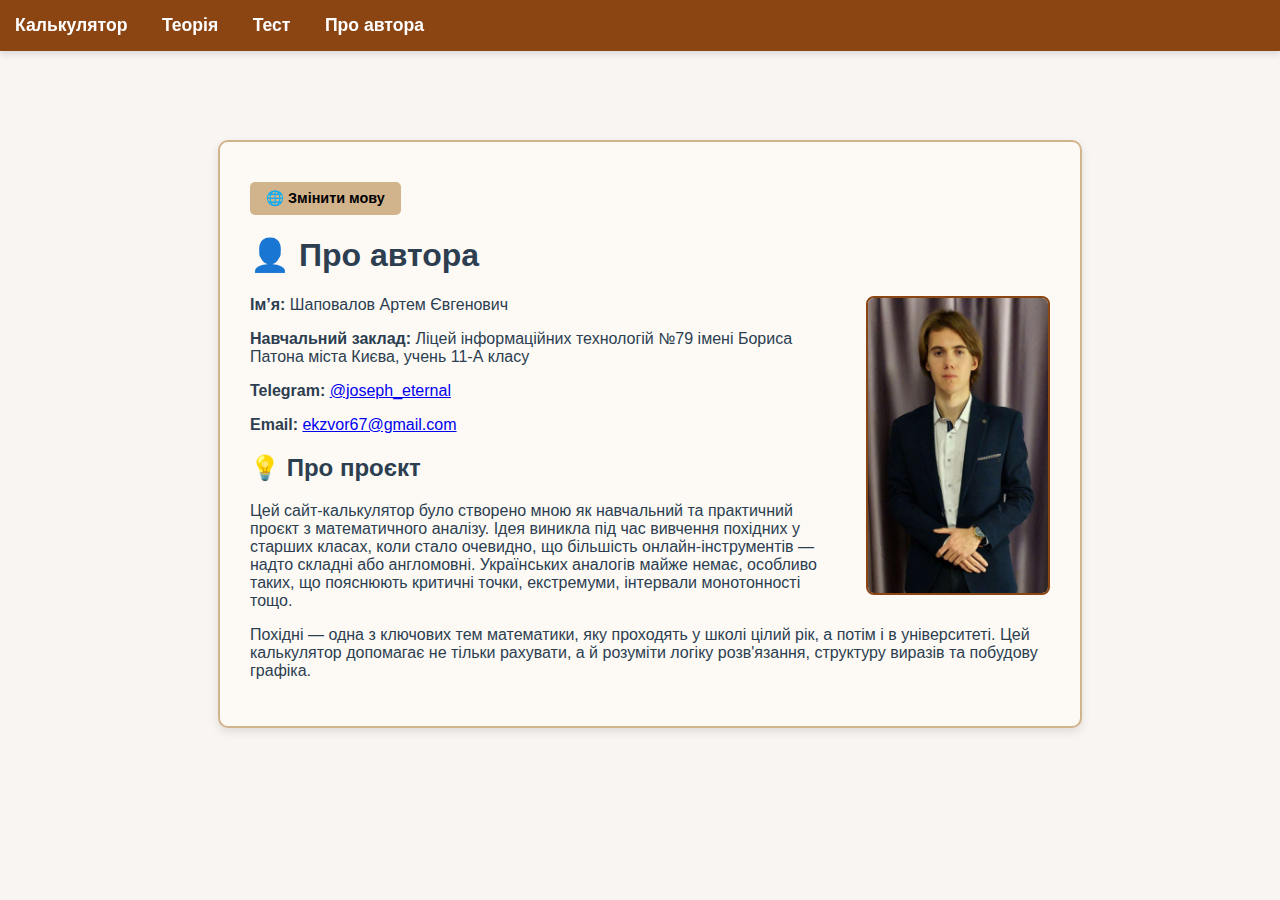
<file: about.html>
<!DOCTYPE html>
<html lang="uk">
<head>
  <meta charset="UTF-8">
  <title>Про автора</title>
  <link rel="stylesheet" href="index-styles.css">
  <style>
    .about-container {
      max-width: 800px;
      margin: 80px auto 30px;
      background-color: #fdfaf6;
      border: 2px solid #d2b48c;
      border-radius: 10px;
      padding: 30px;
      text-align: left;
      box-shadow: 0 4px 10px rgba(0, 0, 0, 0.1);
    }

    .author-photo {
      float: right;
      margin-left: 20px;
      border-radius: 8px;
      width: 180px;
      height: auto;
      object-fit: cover;
      border: 2px solid #8B4513;
    }

    .lang-toggle {
      margin-top: 10px;
      background-color: #D2B48C;
      border: none;
      padding: 8px 16px;
      border-radius: 5px;
      cursor: pointer;
      font-weight: bold;
    }

    .lang-toggle:hover {
      background-color: #A0522D;
      color: white;
    }
  </style>
</head>
<body>
<nav>
  <a href="index.html">Калькулятор</a>
  <a href="theory.html">Теорія</a>
  <a href="test.html">Тест</a>
  <a href="about.html">Про автора</a>
</nav>

<main class="about-container">
  <button class="lang-toggle" onclick="toggleLanguage()">🌐 Змінити мову</button>

  <div id="ua-content">
    <h1>👤 Про автора</h1>
    <img src="Ja.jpg" alt="Фото автора" class="author-photo">
    <p><strong>Ім’я:</strong> Шаповалов Артем Євгенович</p>
    <p><strong>Навчальний заклад:</strong> Ліцей інформаційних технологій №79 імені Бориса Патона міста Києва, учень 11-А класу</p>
    <p><strong>Telegram:</strong> <a href="https://t.me/joseph_eternal" target="_blank">@joseph_eternal</a></p>
    <p><strong>Email:</strong> <a href="mailto:ekzvor67@gmail.com">ekzvor67@gmail.com</a></p>

    <h2>💡 Про проєкт</h2>
    <p>
      Цей сайт-калькулятор було створено мною як навчальний та практичний проєкт з математичного аналізу.
      Ідея виникла під час вивчення похідних у старших класах, коли стало очевидно, що більшість онлайн-інструментів —
      надто складні або англомовні. Українських аналогів майже немає, особливо таких, що пояснюють критичні точки,
      екстремуми, інтервали монотонності тощо.
    </p>
    <p>
      Похідні — одна з ключових тем математики, яку проходять у школі цілий рік, а потім і в університеті. Цей калькулятор допомагає
      не тільки рахувати, а й розуміти логіку розв'язання, структуру виразів та побудову графіка.
    </p>
  </div>

  <div id="en-content" style="display: none;">
    <h1>👤 About the Author</h1>
    <img src="Ja.jpg" alt="Author photo" class="author-photo">
    <p><strong>Name:</strong> Artem Shapovalov</p>
    <p><strong>School:</strong> Lyceum of Information Technologies №79 named after Borys Paton, Kyiv</p>
    <p><strong>Telegram:</strong> <a href="https://t.me/joseph_eternal" target="_blank">@joseph_eternal</a></p>
    <p><strong>Email:</strong> <a href="mailto:ekzvor67@gmail.com">ekzvor67@gmail.com</a></p>

    <h2>💡 About the Project</h2>
    <p>
      This function calculator was created as an educational project in mathematical analysis.
      The idea came up during my studies of derivatives in high school, when I realized that most tools online are overly complex or available only in English.
      There are almost no Ukrainian-language equivalents that provide actual explanation of critical points, extrema, monotonic intervals, etc.
    </p>
    <p>
      Derivatives are a key topic studied in school throughout the academic year and beyond. This calculator not only performs calculations,
      but also helps understand structure, logic and graphical behavior of functions.
    </p>
  </div>
</main>

<script>
  function toggleLanguage() {
    const ua = document.getElementById('ua-content');
    const en = document.getElementById('en-content');
    ua.style.display = ua.style.display === 'none' ? 'block' : 'none';
    en.style.display = en.style.display === 'none' ? 'block' : 'none';
  }
</script>
</body>
</html>
</file>
<file: index-styles.css>
/* Основні стилі для index.html */
body {
    font-family: 'Roboto', sans-serif;
    background-color: #f8f5f2;
    color: #2c3e50;
    margin: 0;
    padding-left: 20px;
    padding-top: 60px; /* Щоб контент не ховався за фіксоване меню */
    text-align: center;
}

/* Фіксоване меню */
nav {
    background: #8B4513;
    padding: 15px 0;
    position: fixed;
    width: 100%;
    top: 0;
    left: 0;
    z-index: 1000;
    box-shadow: 0px 4px 6px rgba(0, 0, 0, 0.1);
    text-align: left;
}

nav a {
    color: white;
    text-decoration: none;
    font-size: 1.1rem;
    margin: 0 15px;
    font-weight: bold;
    transition: color 0.3s ease;
}

nav a:hover {
    color: #FFD700;
}

/* Калькулятор */
#calculator {
    background-color: #DEB887;
    padding: 20px;
    border-radius: 8px;
    max-width: 450px;
    margin: 20px auto;
    box-shadow: 0 4px 6px rgba(0, 0, 0, 0.1);
}

/* Поле введення */
input[type="text"] {
    width: 100%;
    padding: 8px;
    border: 2px solid #D2B48C;
    border-radius: 5px;
    font-size: 1rem;
    text-align: center;
    margin-bottom: 10px;
}

/* Кнопки */
button {
    background-color: #8B4513;
    color: black;
    padding: 8px 12px;
    border: none;
    border-radius: 5px;
    cursor: pointer;
    font-size: 0.9rem;
    transition: background-color 0.3s ease;
}

button:hover {
    background-color: #A0522D;
}

/* Кнопки калькулятора (зменшені) */
.buttons {
    display: grid;
    grid-template-columns: repeat(4, 1fr);
    gap: 5px;
    margin-top: 10px;
}

.buttons button {
    font-size: 1rem;
    padding: 10px;
}

#monotonicity {
    min-height: 90px;
    overflow: auto;
    display: block;
}
/* Блок з результатом */
#result {
    margin-top: 15px;
    padding: 12px;
    background-color: white;
    border: 2px solid #D2B48C;
    border-radius: 5px;
    font-size: 1rem;
    font-weight: bold;
}

#functionInput {
    color: black;
    background-color: white;
}
</file>
